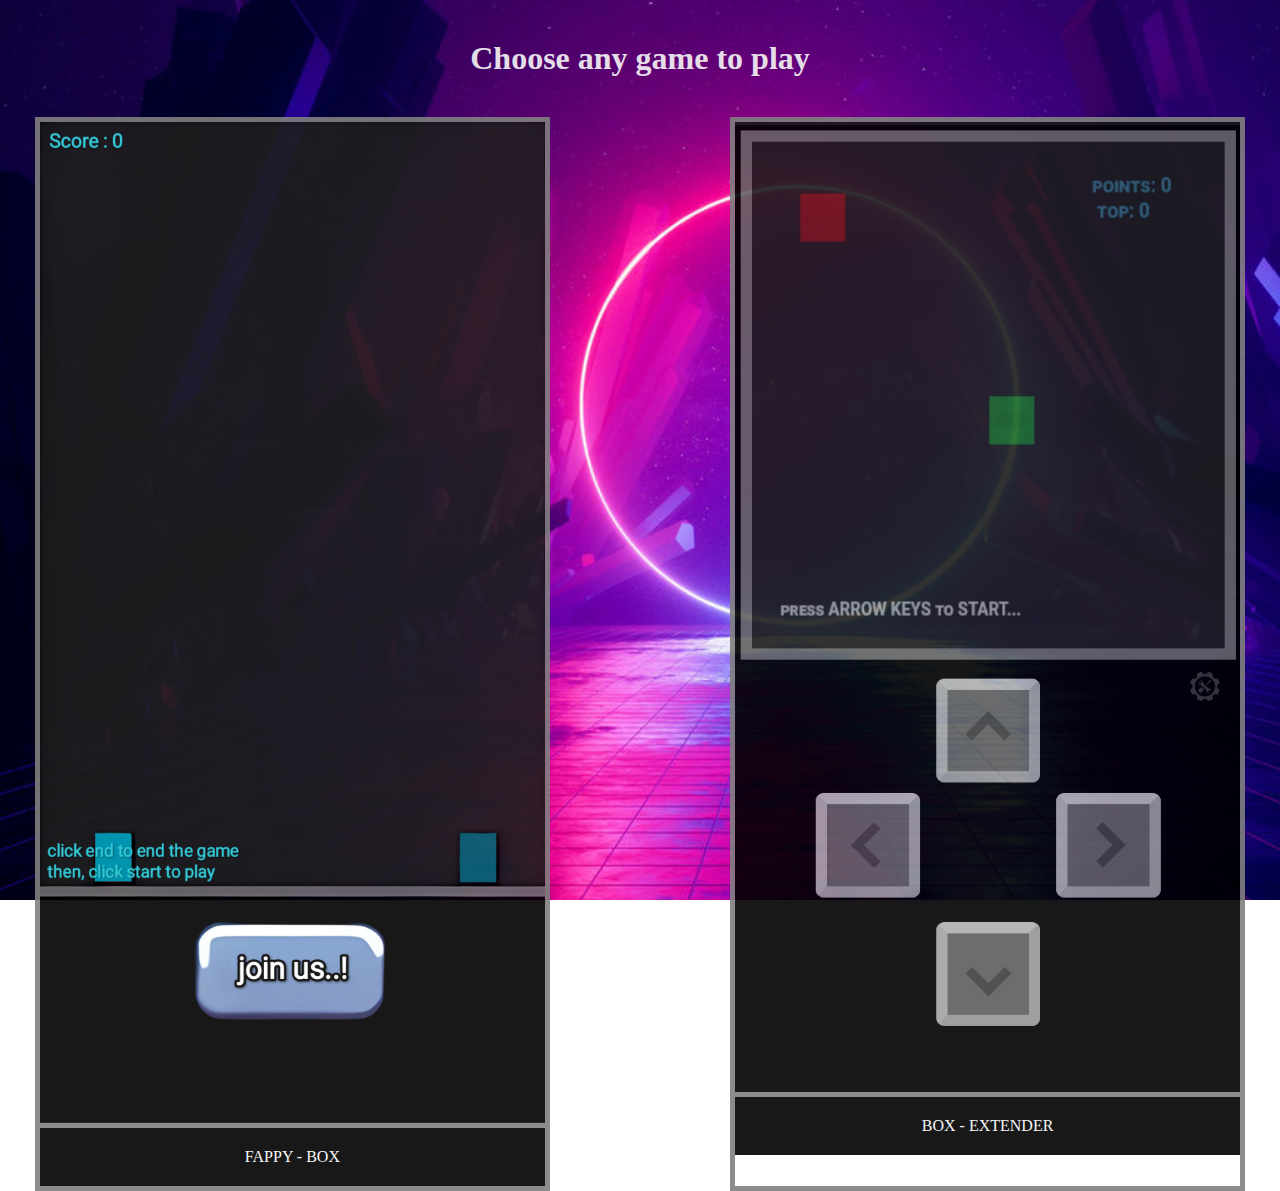
<file: index.html>
<!DOCTYPE html>
<html>

<head>
  <meta charset="UTF-8">
  <meta name="viewport" content="width=device-width, initial-scale=1">
  <title>Box your life</title>
  <link rel="stylesheet" type="text/css" href="index.css">

</head>

<body>
  
  <h1>Choose any game to play</h1>
  
  <section class="flexer">
    <div class="1st-game">
      <img src="flap.png" alt="PHOTO">
      <a href="flap.html">fappy - box</a>
    </div>
    
    <div class="2nd-game">
      <img src="extender.jpg" alt="PHOTO">
      <a href="extender.html">box - extender</a>
    </div>
  </section>
</body>

</html>
</file>
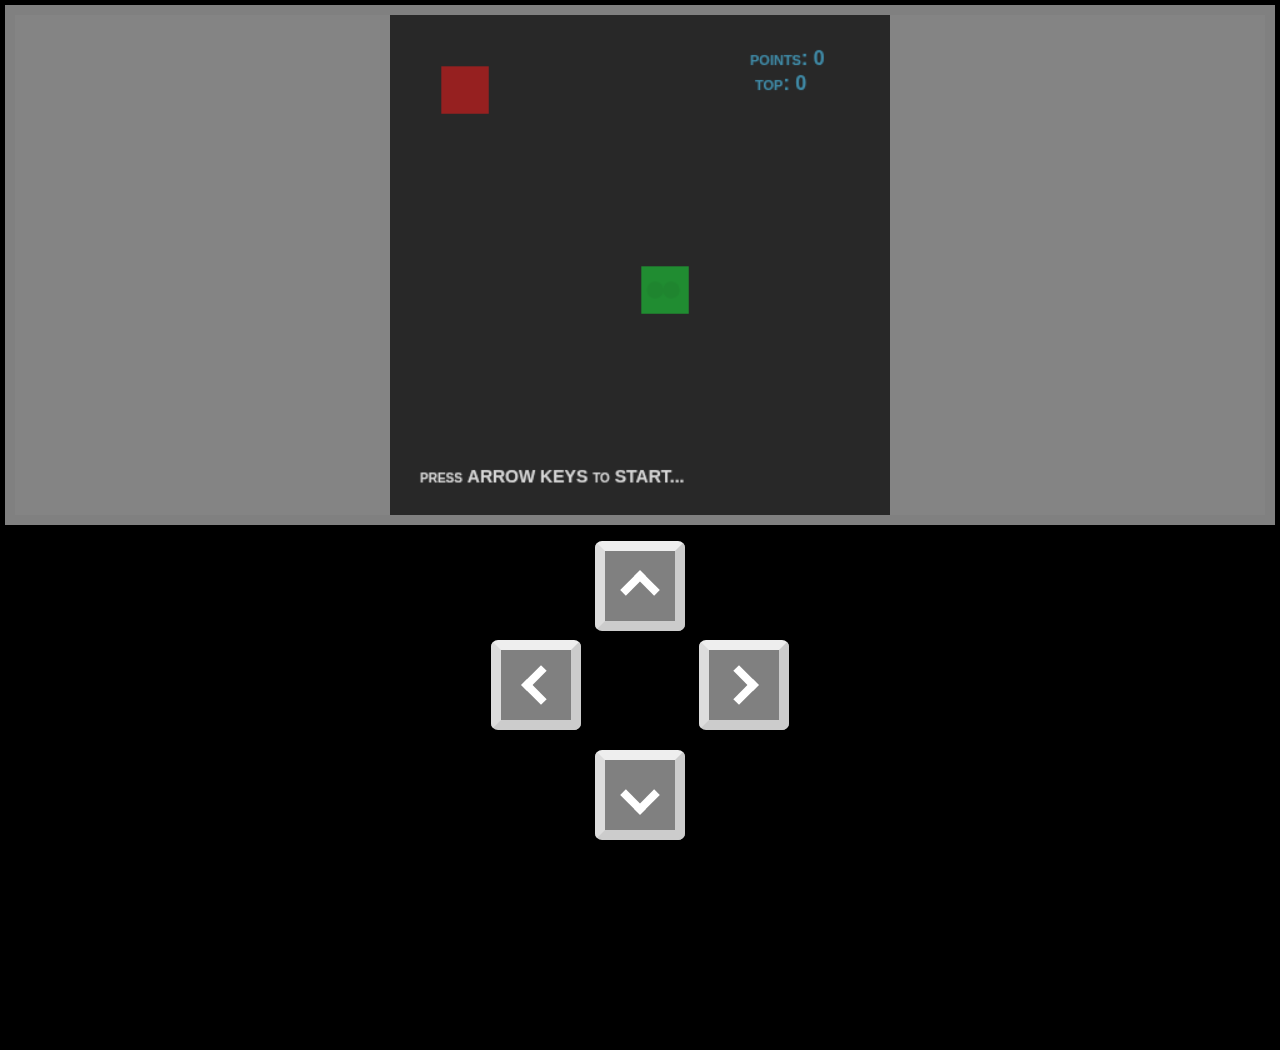
<file: extender.html>
<!DOCTYPE html>
<html>
<head>
  <meta charset="UTF-8">
  <meta name="viewport" content="width=device-width, initial-scale=1">
	<title>Box extender</title>
	<link rel="stylesheet" href="extender.css">
</head>
<body>
	<div id="game-container">
		<canvas id="gc" class="game-canvas" width="400" height="400"></canvas>
	</div>
	<div class="keys">
	  <a class="up arr" onclick="Snake.action('up')">
	    <i class="chevron up"></i></a>
	  <br />
	  <a class="left arr" onclick="Snake.action('left')">
	    <i class="chevron left"></i></a>
	  <a class="down arr" onclick="Snake.action('down')">
	    <i class="chevron down"></i></a>
	  <a class="right arr" onclick="Snake.action('right')">
	    <i class="chevron right"></i></a>
	</div>
	<script type="text/javascript" src="extender.js"></script>
</body>
</html>
</file>
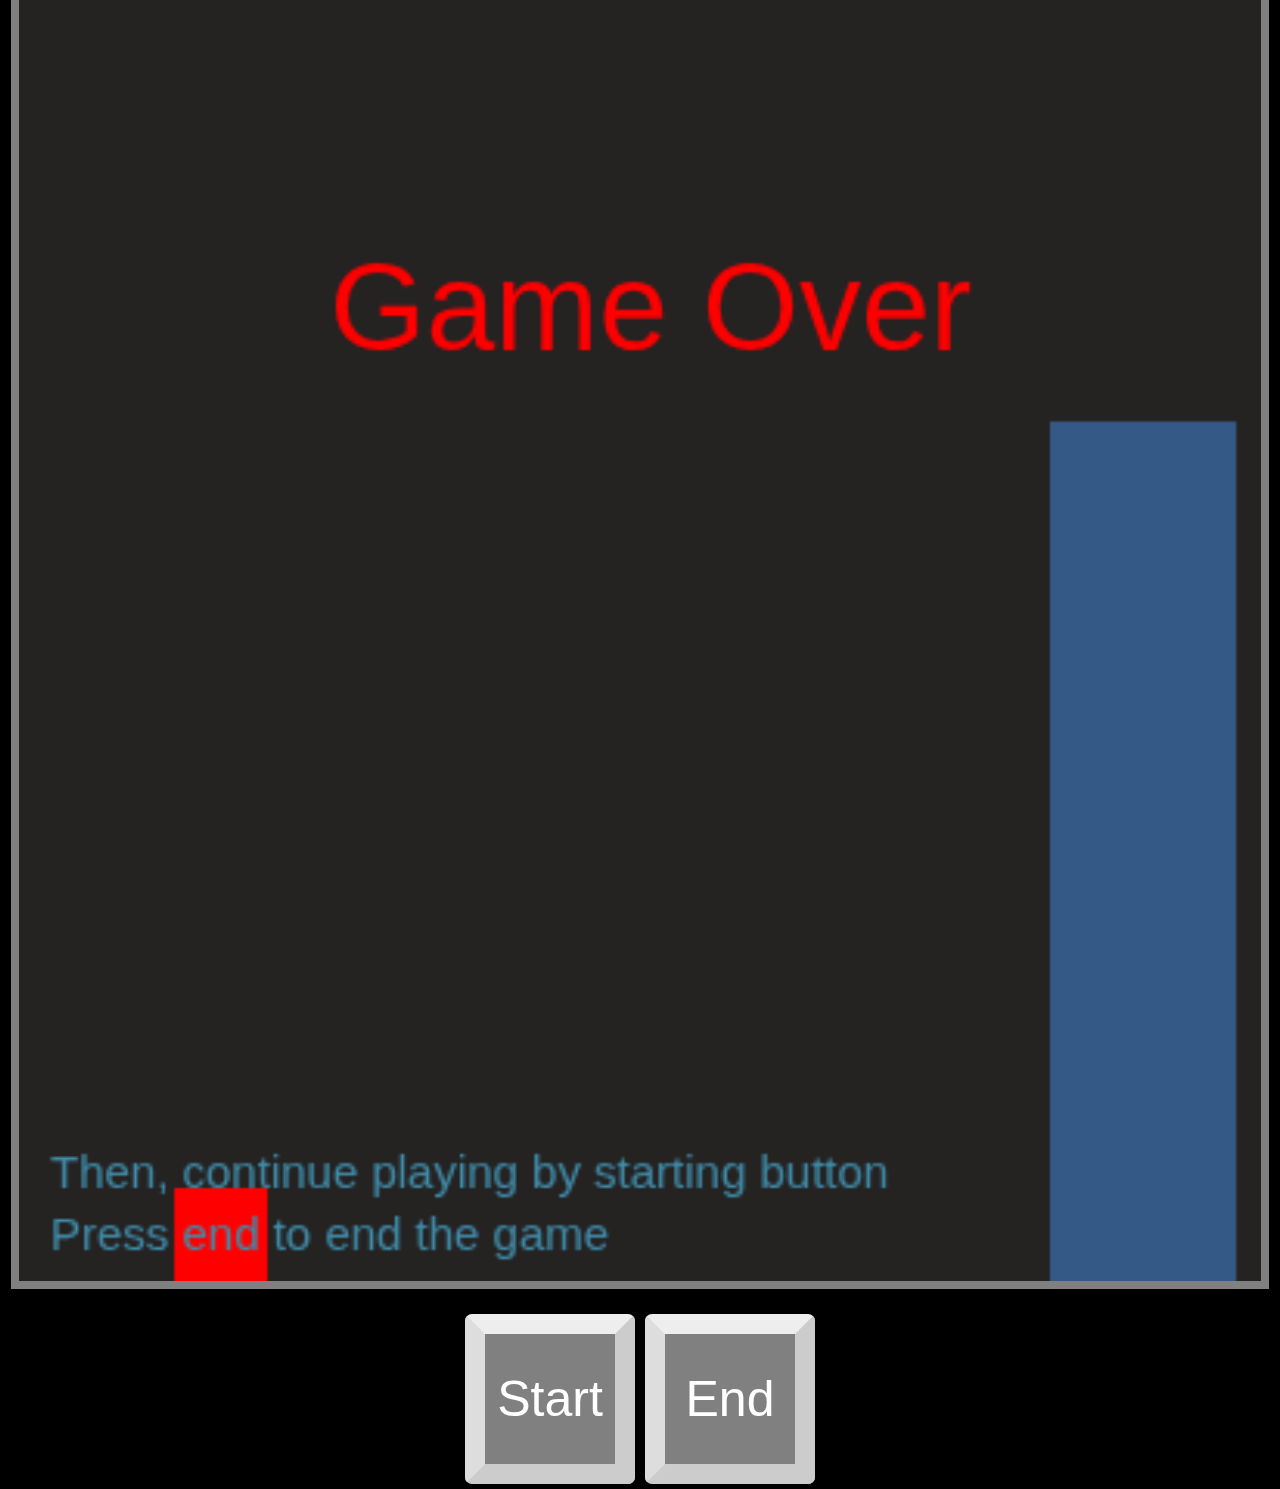
<file: flap.html>
<!DOCTYPE html>
<html>
<head>
    <title>Flap the box</title>
    <meta name="viewport" content="width=device-width, initial-scale=1, maximum-scale=1, user-scalable=no">
    <link rel="stylesheet" type="text/css" href="flap.css">
</head>
<body>
    <div class="game-container">
        <canvas id="flappyBirdCanvas" width="400" height="600"></canvas>
        <div class="button-container">
            <button id="startButton">Start</button>
            <button id="endButton">End</button>
           
        </div>
    </div>
    <script src="flap.js"></script>
</body>
</html>
</file>
<file: index.css>
*{
  text-decoration: none;
}
html{
  height: 100%;
}
body{
  background:url(background.jpg) no-repeat;
  background-size: cover;
  background-origin: center;
  opacity: 90%;
}
section.flexer{
  display: flex;
  flex-wrap: wrap;
  align-content: space-around;
  justify-content: space-around;
  width: 100%;
  column-gap: 10%;
  height: 40%;
}
section.flexer div{
  width: 40%;
  display: flex;
  flex-direction: column;
  text-transform: uppercase;
  text-align: center;
  border:5px solid grey;
}
section.flexer div img{
  border-bottom: 5px solid grey;
}
section.flexer div a{
  padding: 20px 0px;
  background: black;
  color: whitesmoke;
}
h1{
  text-align: center;
  margin: 40px;
  color: whitesmoke;
}
@media(max-width:500px){
  section.flexer div img{
  height: 20rem;
  width: 100%;
  }
  h1{
    font-size: 25px;
    margin: 20px;
  }
}
</file>
<file: extender.css>
body {
  margin: 0;
}

.game-canvas {
  width: 100%;
  height: 100vw;
  max-width: 500px;
  max-height:500px;
  margin-left: auto;
  margin-right: auto;
}

.keys {
  font-family: 'Lato', sans-serif;
  text-align: center;
  width: 100%;
  padding: 10px;
  box-sizing: border-box;
  height: 400px;
  margin: auto;
}
html{
    background:#000000;
}

.up {
  position: relative;
  top: -4px;
}

.chevron::before {
  border-style: solid;
  border-width: 8px 8px 0 0;
  content: '';
  display: inline-block;
  height: 20px;
  width: 20px;
  top: -10px;
  position: relative;
  transform: rotate(-45deg);
}

.chevron.down::before {
  transform: rotate(135deg);
  top: -58px;
}

.chevron.right::before {
  transform: rotate(45deg);
  top: -168px;
  left: -5px;
}

.chevron.left::before {
  transform: rotate(225deg);
  top: -168px;
  left: 5px;
}

.arr {
  cursor: pointer;
  width: 70px;
  height: 70px;
  text-align: center;
  line-height: 100px;
  background: grey;
  color: white;
  font-size: 50px;
  border-right: 10px solid #ccc;
  border-bottom: 10px solid #ccc;
  border-left: 10px solid #ddd;
  border-top: 10px solid #eee;
  display: inline-block;
  margin: 5px;
  transition: all .05s linear;
  user-select: none;
  border-radius: 7px;
}

.arr:active {
  background: dimgray;
}

#game-container {
  display: flex;
  flex-direction: column;
  background-color: rgba(220, 220, 220, 0.6);
  border: 10px solid grey;
  margin: 5px;
}
.down{
margin-top: 40px;
display: inline-block;
}
.right,
.left{
  margin-top: 0px;
  line-height: 400px;
}
</file>
<file: flap.css>
body {
    margin: 0;
    padding: 0;
    display: flex;
    justify-content: center;
    align-items: center;
    height: 100vh;
    background-color: #000000;
}

.game-container {
    display: flex;
    flex-direction: column;
    align-items: center;
    width: 100%;
}

canvas {
    border: 8px solid grey;
    background-color:#252222;
    width: 97%;
}
.button-container {
    display: flex;
    flex-direction: row;
    align-items: center;
    margin-top: 20px;
}

button {
  cursor: pointer;
  width: 70px;
  height: 70px;
  text-align: center;
  line-height: 55px;
  background: grey;
  color: white;
  font-size: 50px;
  border-right: 10px solid #ccc;
  border-bottom: 10px solid #ccc;
  border-left: 10px solid #ddd;
  border-top: 10px solid #eee;
  display: inline-block;
  margin: 5px;
  transition: all .05s linear;
  user-select: none;
  border-radius: 7px;
}

/* Mobile CSS */
@media (max-width: 768px) {
    .game-container {
        align-items: center;
    }
    
    canvas {
        border: 7px solid grey;
    }
    
    button {
        font-size: 16px;
    }
}
/*for others than the laptop*/  
@media(min-width: 700px){
  button{
    width: 170px;
    height: 170px;
    border-right: 20px solid #ccc;
    border-bottom: 20px solid #ccc;
    border-left: 20px solid #ddd;
    border-top: 20px solid #eee;
  }
}
</file>
